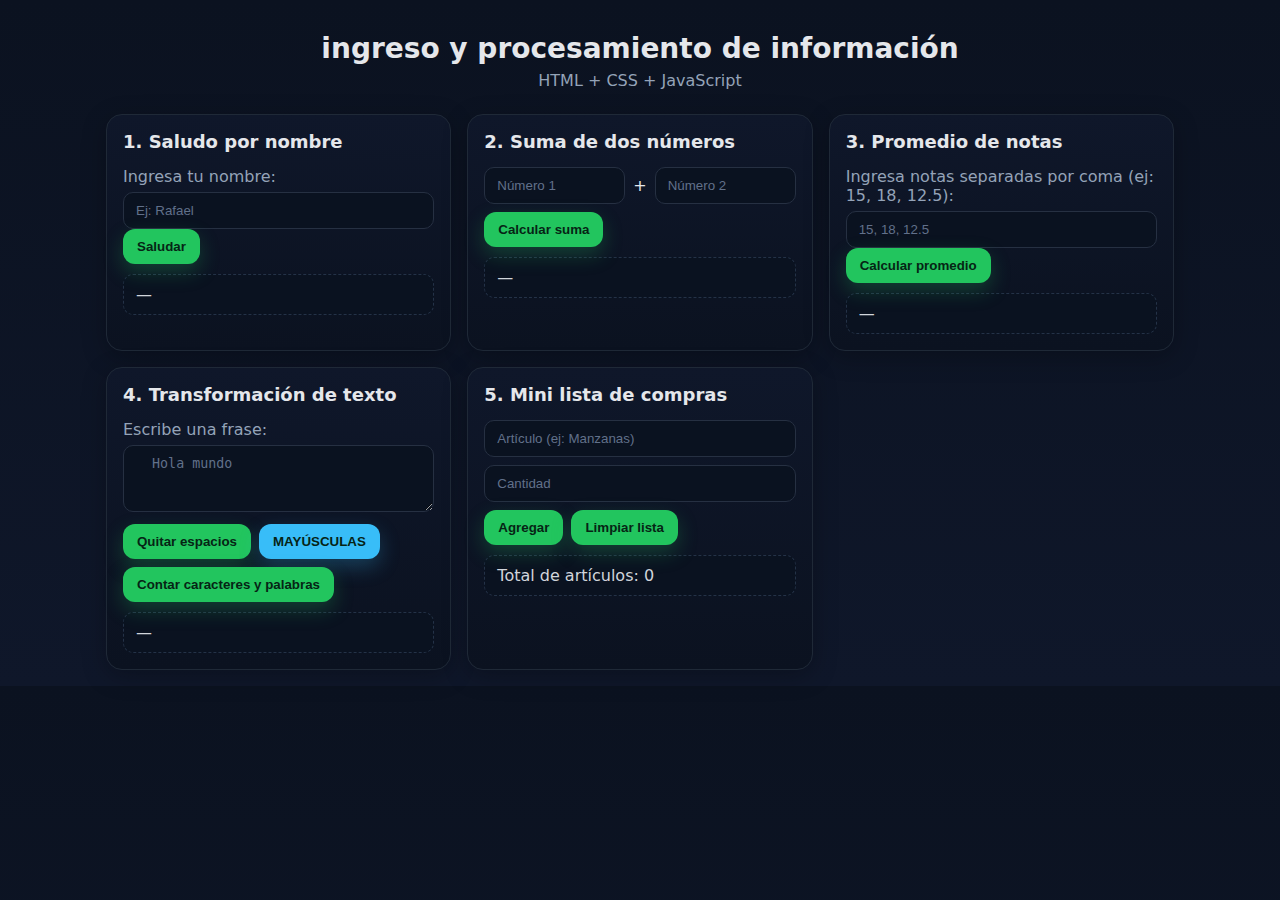
<file: clase5/index.html>
<!DOCTYPE html>
<html lang="es">
<head>
  <meta charset="UTF-8" />
  <meta name="viewport" content="width=device-width, initial-scale=1.0"/>
  <title>Ejemplos básicos de JavaScript</title>
  <link rel="stylesheet" href="styles.css"/>
  <script src="app.js" defer></script>
</head>
<body>
  <header>
    <h1>ingreso y procesamiento de información</h1>
    <p class="sub">HTML + CSS + JavaScript</p>
  </header>

  <main class="grid">
    <!-- 1) Saludo por nombre -->
    <section class="card">
      <h2>1. Saludo por nombre</h2>
      <label for="nombre">Ingresa tu nombre:</label>
      <input id="nombre" type="text" placeholder="Ej: Rafael"/>
      <button id="btnSaludar">Saludar</button>
      <p class="out" id="outSaludo">—</p>
    </section>

    <!-- 2) Suma de dos números -->
    <section class="card">
      <h2>2. Suma de dos números</h2>
      <div class="row">
        <input id="n1" type="number" placeholder="Número 1"/>
        <span>+</span>
        <input id="n2" type="number" placeholder="Número 2"/>
      </div>
      <button id="btnSumar">Calcular suma</button>
      <p class="out" id="outSuma">—</p>
    </section>

    <!-- 3) Promedio de notas (separadas por coma) -->
    <section class="card">
      <h2>3. Promedio de notas</h2>
      <label for="notas">Ingresa notas separadas por coma (ej: 15, 18, 12.5):</label>
      <input id="notas" type="text" placeholder="15, 18, 12.5"/>
      <button id="btnPromedio">Calcular promedio</button>
      <p class="out" id="outPromedio">—</p>
    </section>

    <!-- 4) Transformación de texto -->
    <section class="card">
      <h2>4. Transformación de texto</h2>
      <label for="texto">Escribe una frase:</label>
      <textarea id="texto" rows="3" placeholder="  Hola mundo  "></textarea>
      <div class="row wrap">
        <button id="btnTrim">Quitar espacios</button>
        <button id="btnUpper">MAYÚSCULAS</button>
        <button id="btnContar">Contar caracteres y palabras</button>
      </div>
      <p class="out" id="outTexto">—</p>
    </section>

    <!-- 5) Mini lista de compras (objeto simple) -->
    <section class="card">
      <h2>5. Mini lista de compras</h2>
      <div class="row wrap">
        <input id="item" type="text" placeholder="Artículo (ej: Manzanas)"/>
        <input id="cantidad" type="number" min="1" placeholder="Cantidad"/>
        <button id="btnAgregar">Agregar</button>
        <button id="btnLimpiar">Limpiar lista</button>
      </div>
      <ul id="lista"></ul>
      <p class="out" id="outTotal">Total de artículos: 0</p>
    </section>
  </main>
</body>
</html>
</file>
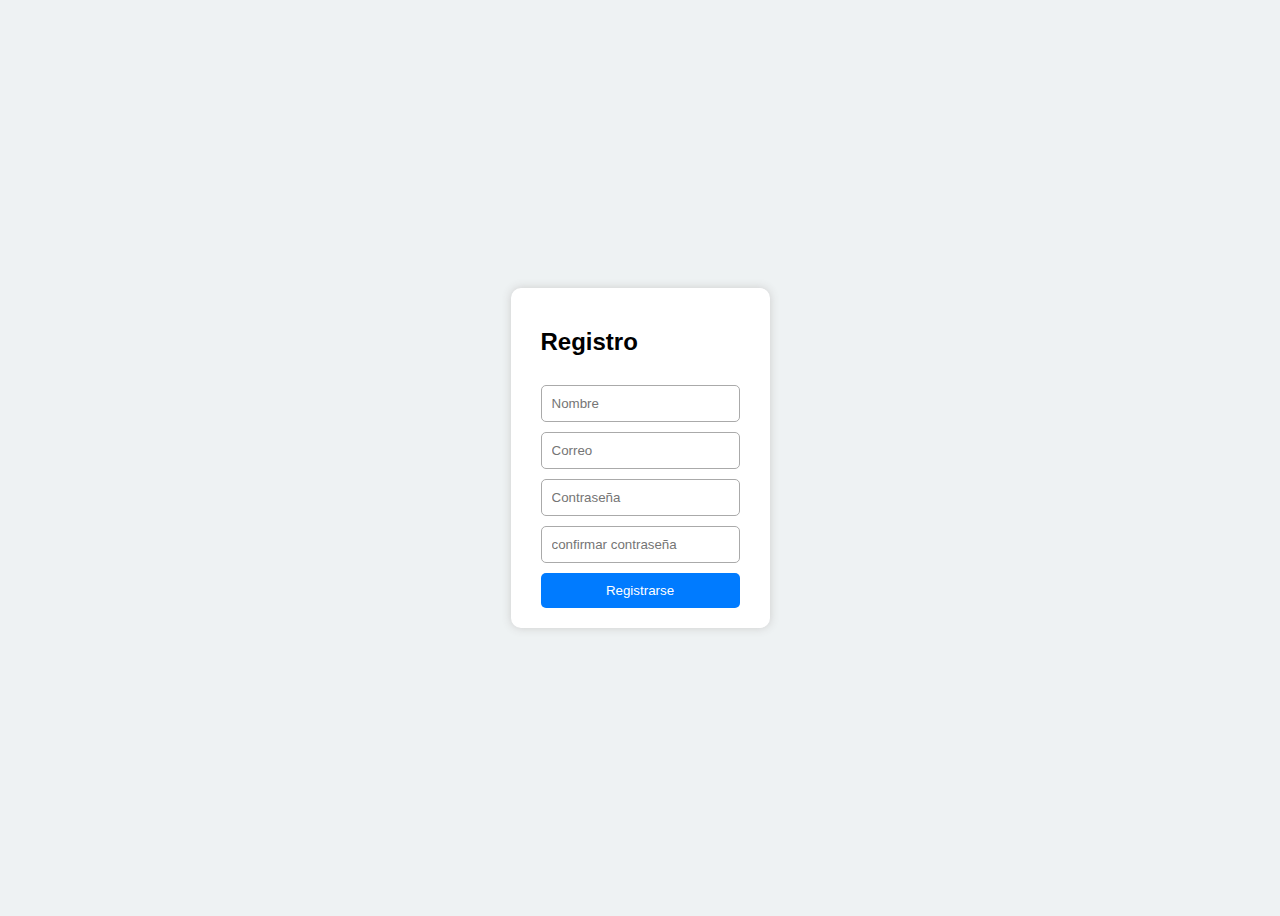
<file: formulario/index.html>
<!DOCTYPE html>
<html lang="en">
<head>
    <meta charset="UTF-8">
    <meta name="viewport" content="width=device-width, initial-scale=1.0">
    <title>Formulario Valido</title>
    <link rel="stylesheet" href="styles.css">
</head>
<body>
    <form id="formulario" onsubmit="return validarFormulario()">
        <h2>Registro</h2>
        <input type="text" id="nombre" placeholder="Nombre" required>
        <input type="email" id="email" placeholder="Correo" required>
        <input type="password" id="password" placeholder="Contraseña" required>
        <input type="password" id="confirmar" placeholder="confirmar contraseña" required>
        <button type="submit">Registrarse</button>
    </form>
    <script src="controles.js"></script>    
</body>
</html>
</file>
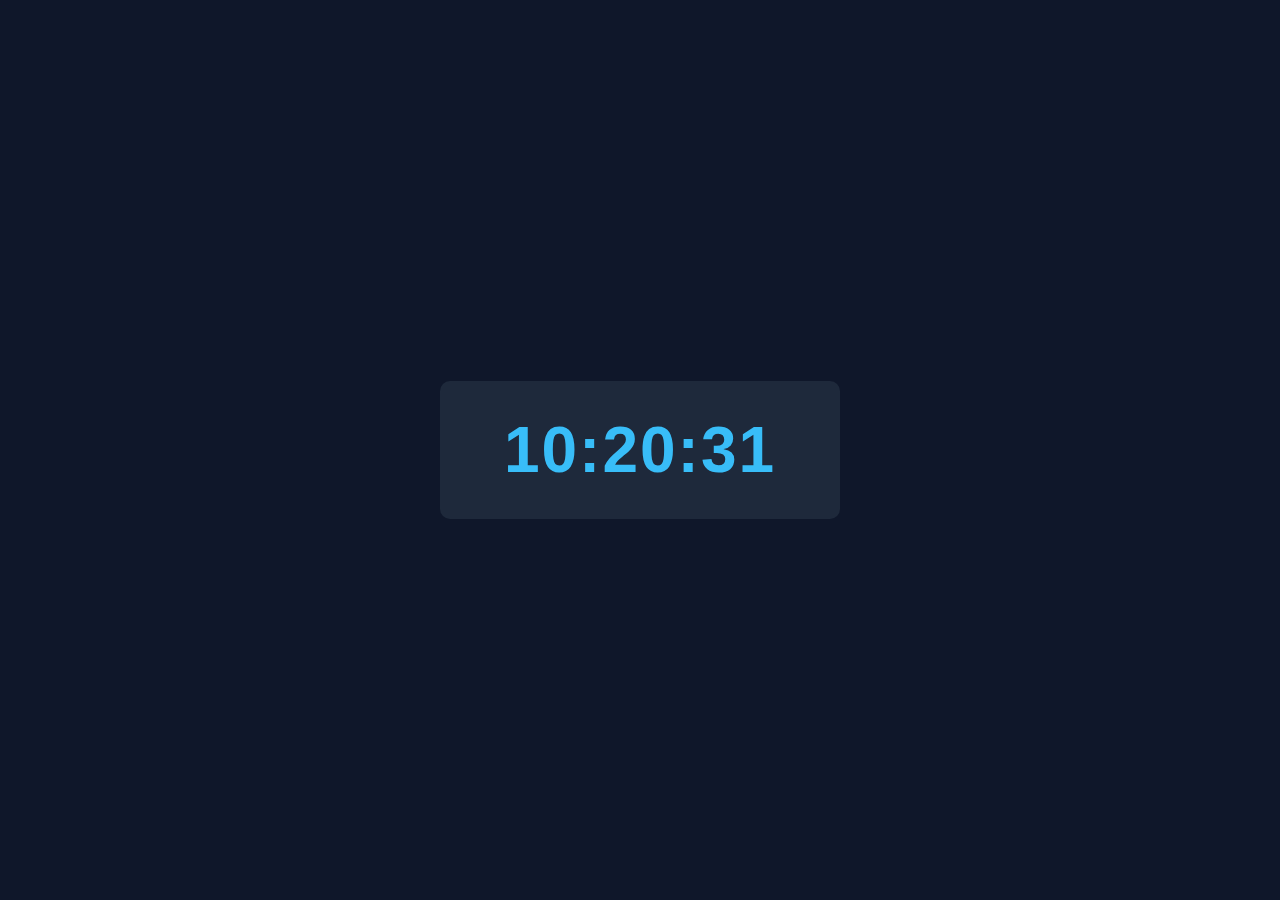
<file: semana6/index.html>
<!DOCTYPE html>
<html lang="es">
<head>
    <meta charset="UTF-8">
    <meta name="viewport" content="width=device-width, initial-scale=1.0">
    <title>Reloj Digital</title>
    <link rel="stylesheet" href="styles.css">
</head>
<body>
    <div class="clock-container">
        <div id ="clock">00:00:00</div>
    </div>
    <script src="scrip.js"></script>
</body>
</html>
</file>
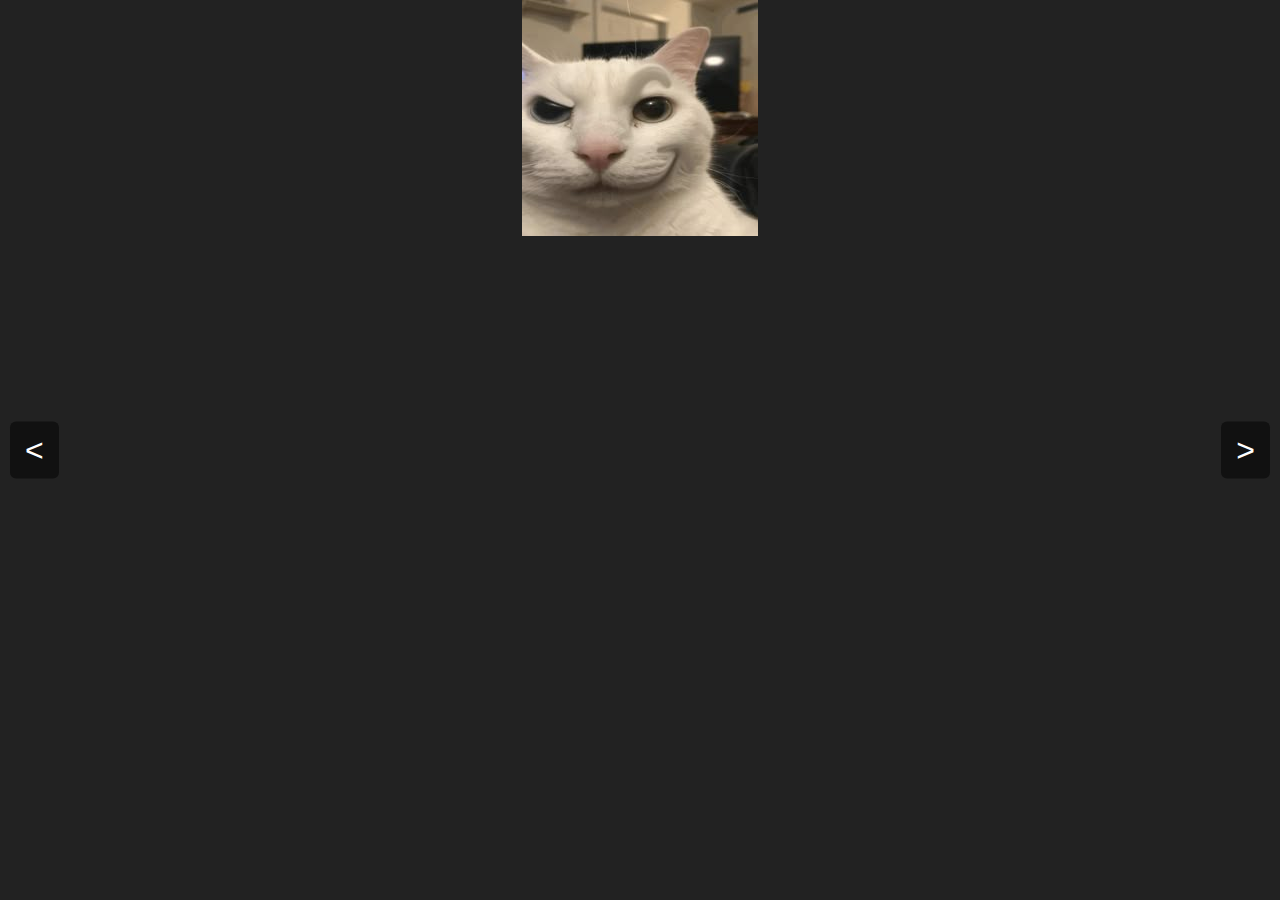
<file: formulario/CARRUSEL/index.html>
<!DOCTYPE html>
<html lang="en">
<head>
    <meta charset="UTF-8">
    <meta name="viewport" content="width=device-width, initial-scale=1.0">
    <title>CARRUSEL</title>
    <link rel="stylesheet" href="styles.css">
    <link rel="icon" type="image/jpg" href="imagenes/icono.jpg">
</head>
<body>
    <div class="carousel">
        <button class="btn prev" onclick="prevImagen()"><</button>
        <img id="carousel-img" src="imagenes/imagen 1.jpg" alt="carrusels">
        <button class="btn next" onclick="nextImagen()">></button>
    </div>
    <script src="winiepooh.js"></script>
</body>
</html>
</file>
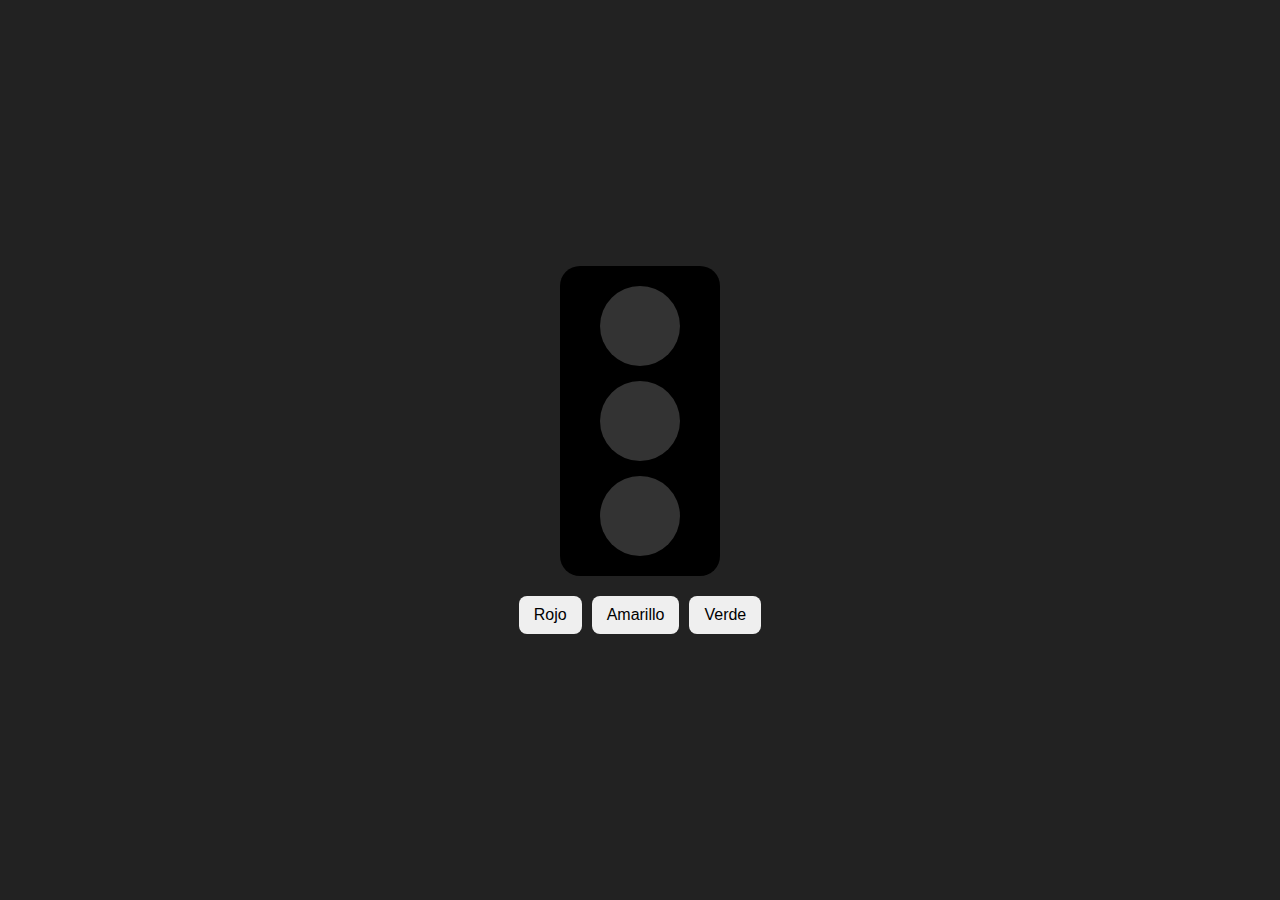
<file: formulario/SEMAFORO/index.html>
<!DOCTYPE html>
<html lang="es">
<head>
    <meta charset="UTF-8">
    <meta name="viewport" content="width=device-width, initial-scale=1.0">
    <title>SEMAFORO - ANIMADO</title>
    <link rel="stylesheet" href="colores.css">
</head>
<body>
    <div class="semaforo">
        <div id="rojo" class="luz"></div>
        <div id="amarillo" class="luz"></div>
        <div id="verde" class="luz"></div>
    </div>

    <div class="botones">
        <button onclick="encenderRojo()">Rojo</button>
        <button onclick="encenderAmarillo()">Amarillo</button>
        <button onclick="encenderVerde()">Verde</button>
    </div>

    <script src="oso.js"></script>
</body>
</html>
</file>
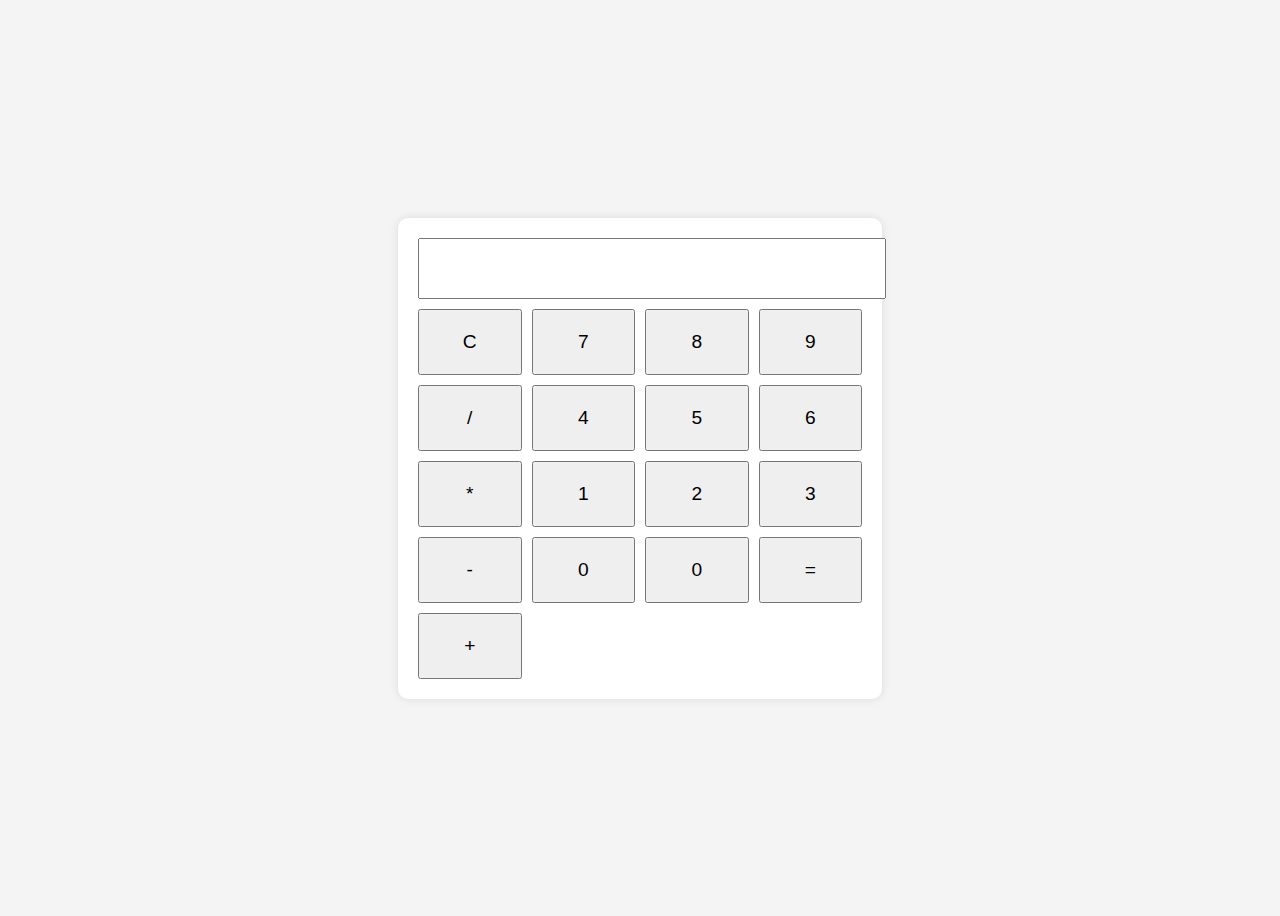
<file: semana6/CASO 2/index.html>
<!DOCTYPE html>
<html lang="es">
<head>
    <meta charset="UTF-8">
    <meta name="viewport" content="width=device-width, initial-scale=1.0">
    <title>Calculadora</title>
    <link rel="stylesheet" href="styles.css">
</head>
<body>
    <div class="calculator">
        <input type="text" id="display" readonly>
        <div class="buttons">
            <button onclick="ClearDisplay()">C</button>
            <button onclick="appendValue(7)">7</button>
            <button onclick="appendValue(8)">8</button>
            <button onclick="appendValue(9)">9</button>
            <button onclick="appendValue('/')">/</button>
            <button onclick="appendValue(4)">4</button>
            <button onclick="appendValue(5)">5</button>
            <button onclick="appendValue(6)">6</button>
            <button onclick="appendValue('*')">*</button>
            <button onclick="appendValue(1)">1</button>
            <button onclick="appendValue(2)">2</button>
            <button onclick="appendValue(3)">3</button>
            <button onclick="appendValue('-')">-</button>
            <button onclick="appendValue(0)">0</button>
            <button onclick="appendValue('.')">0</button>
            <button onclick="calculate()">=</button>
            <button onclick="appendValue('+')">+</button>
        </div>
    </div>
    <script src="script.js"></script>
</body>
</html>
</file>
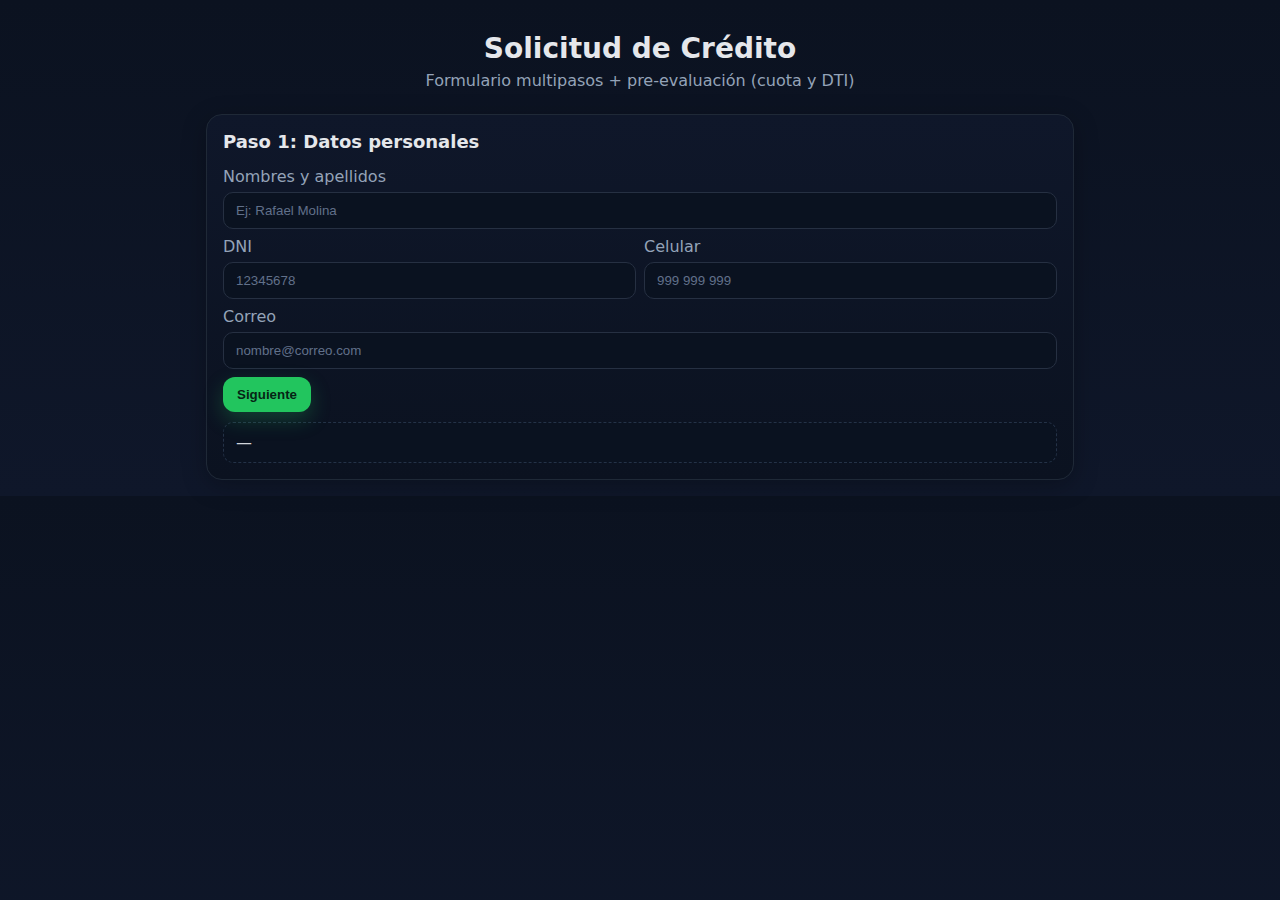
<file: clase5/credito.html>
<!DOCTYPE html>
<html lang="es">
<head>
  <meta charset="UTF-8" />
  <meta name="viewport" content="width=device-width, initial-scale=1.0"/>
  <title>Solicitud de Crédito</title>
  <link rel="stylesheet" href="styles.css"/>
  <script src="credito.js" defer></script>
</head>
<body>
  <header>
    <h1>Solicitud de Crédito</h1>
    <p class="sub">Formulario multipasos + pre-evaluación (cuota y DTI)</p>
  </header>

  <main class="grid" style="max-width:900px">
    <!-- Paso 1: Datos personales -->
    <section class="card" data-step="1">
      <h2>Paso 1: Datos personales</h2>
      <label for="nombres">Nombres y apellidos</label>
      <input id="nombres" type="text" placeholder="Ej: Rafael Molina"/>

      <div class="row wrap">
        <div style="flex:1; min-width:240px">
          <label for="dni">DNI</label>
          <input id="dni" type="text" maxlength="12" placeholder="12345678"/>
        </div>
        <div style="flex:1; min-width:240px">
          <label for="cel">Celular</label>
          <input id="cel" type="tel" placeholder="999 999 999"/>
        </div>
      </div>

      <label for="correo">Correo</label>
      <input id="correo" type="email" placeholder="nombre@correo.com"/>

      <div class="row">
        <button id="toStep2">Siguiente</button>
      </div>
      <p class="out" id="outStep1">—</p>
    </section>

    <!-- Paso 2: Detalle del crédito -->
    <section class="card" data-step="2" style="display:none">
      <h2>Paso 2: Detalle del crédito</h2>
      <div class="row wrap">
        <div style="flex:1; min-width:200px">
          <label for="monto">Monto solicitado (S/)</label>
          <input id="monto" type="number" min="500" step="100" placeholder="20000"/>
        </div>
        <div style="flex:1; min-width:200px">
          <label for="tasa">Tasa anual (%)</label>
          <input id="tasa" type="number" min="1" step="0.1" placeholder="18"/>
        </div>
        <div style="flex:1; min-width:200px">
          <label for="plazo">Plazo (meses)</label>
          <input id="plazo" type="number" min="6" step="1" placeholder="36"/>
        </div>
      </div>

      <div class="row">
        <button id="calcCuota">Calcular cuota</button>
        <button id="back1">Anterior</button>
        <button id="toStep3">Siguiente</button>
      </div>

      <p class="out" id="outCalc">—</p>
    </section>

    <!-- Paso 3: Ingresos/Deudas y envío -->
    <section class="card" data-step="3" style="display:none">
      <h2>Paso 3: Ingresos y deudas</h2>
      <div class="row wrap">
        <div style="flex:1; min-width:220px">
          <label for="ingresos">Ingresos mensuales (S/)</label>
          <input id="ingresos" type="number" min="0" step="50" placeholder="7000"/>
        </div>
        <div style="flex:1; min-width:220px">
          <label for="deudas">Deudas mensuales (S/)</label>
          <input id="deudas" type="number" min="0" step="50" placeholder="1200"/>
        </div>
      </div>

      <div class="row wrap">
        <div style="flex:1; min-width:220px">
          <label for="actividad">Actividad</label>
          <select id="actividad">
            <option value="dependiente">Dependiente</option>
            <option value="independiente">Independiente</option>
          </select>
        </div>
        <div style="flex:1; min-width:220px">
          <label for="riesgo">Perfil de riesgo</label>
          <select id="riesgo">
            <option value="bajo">Bajo</option>
            <option value="medio">Medio</option>
            <option value="alto">Alto</option>
          </select>
        </div>
      </div>

      <div class="row">
        <button id="preEvaluar">Pre-evaluar</button>
        <button id="back2">Anterior</button>
        <button id="enviar">Enviar solicitud</button>
      </div>

      <p class="out" id="outEval">—</p>
    </section>

    <!-- Resumen -->
    <section class="card" id="resumen" style="display:none">
      <h2>Resumen de solicitud</h2>
      <div id="resumenContenido" class="out">—</div>
    </section>
  </main>

</body>
</html>
</file>
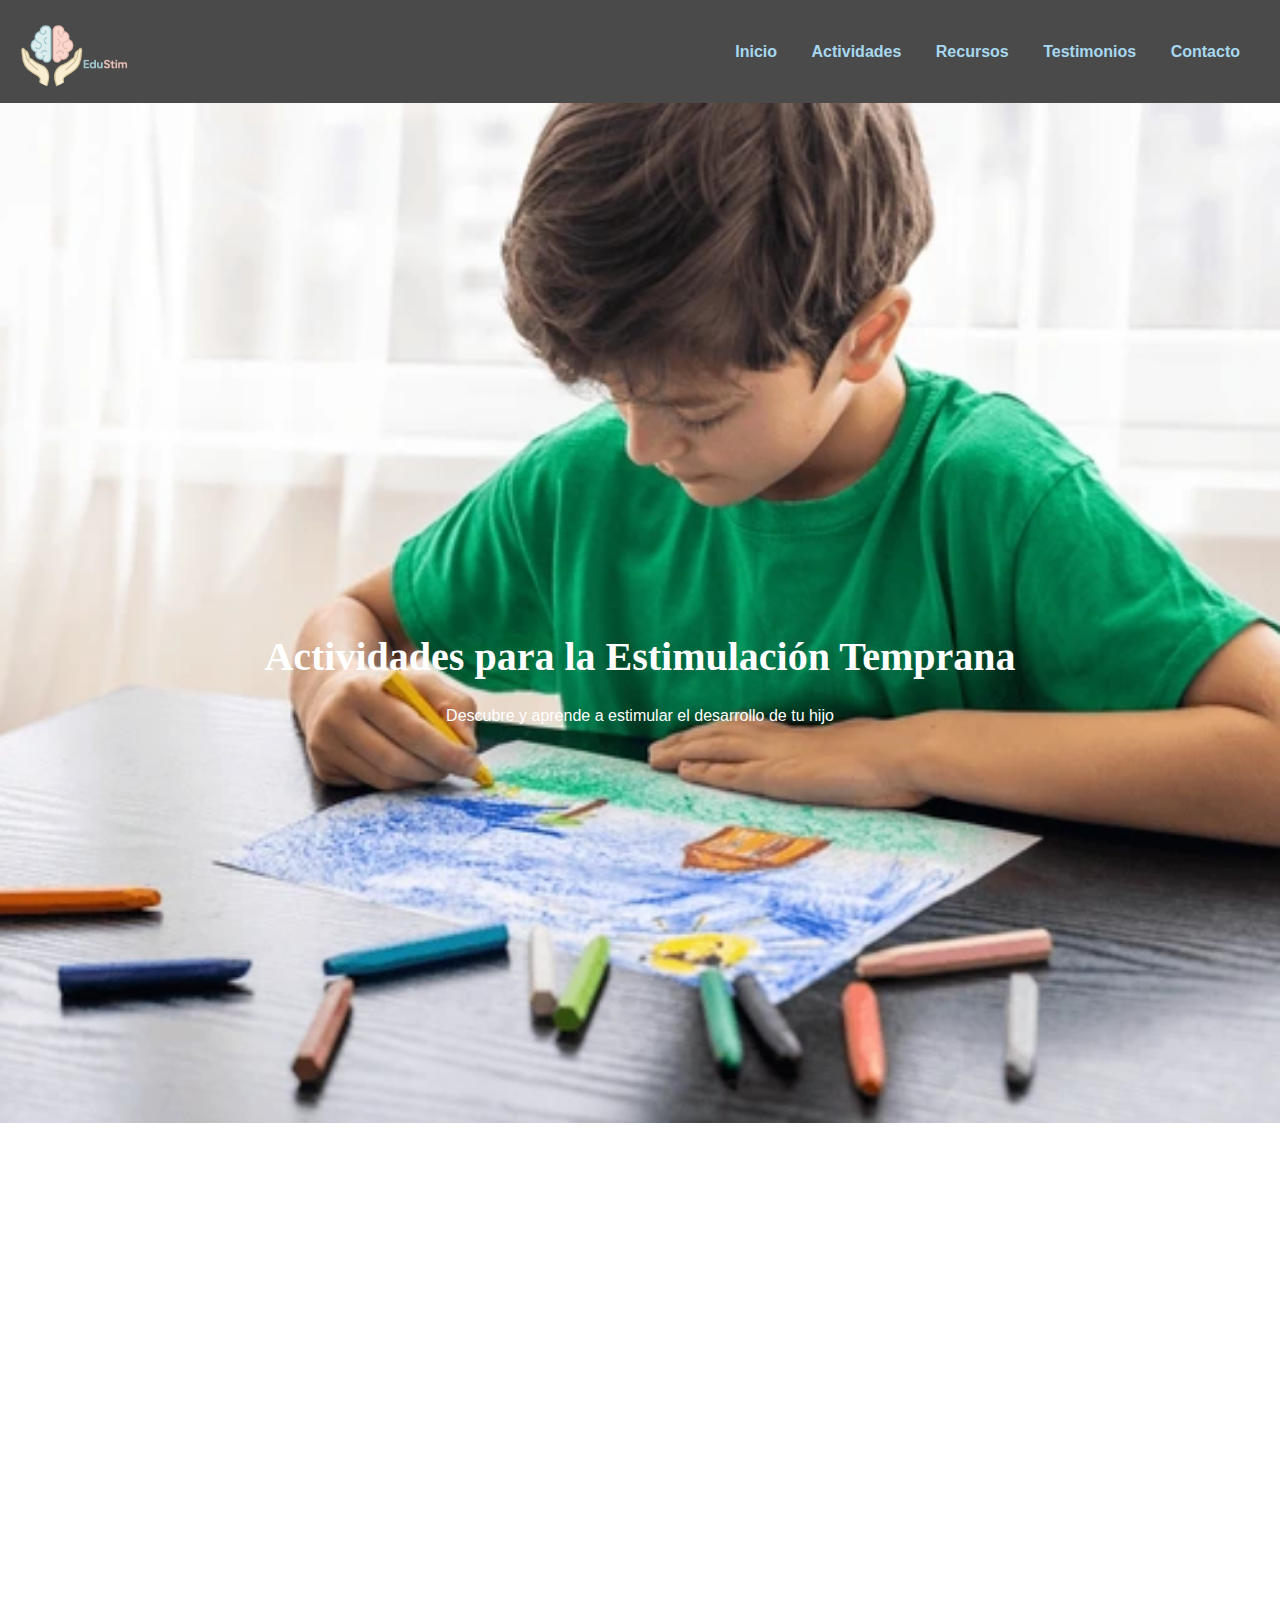
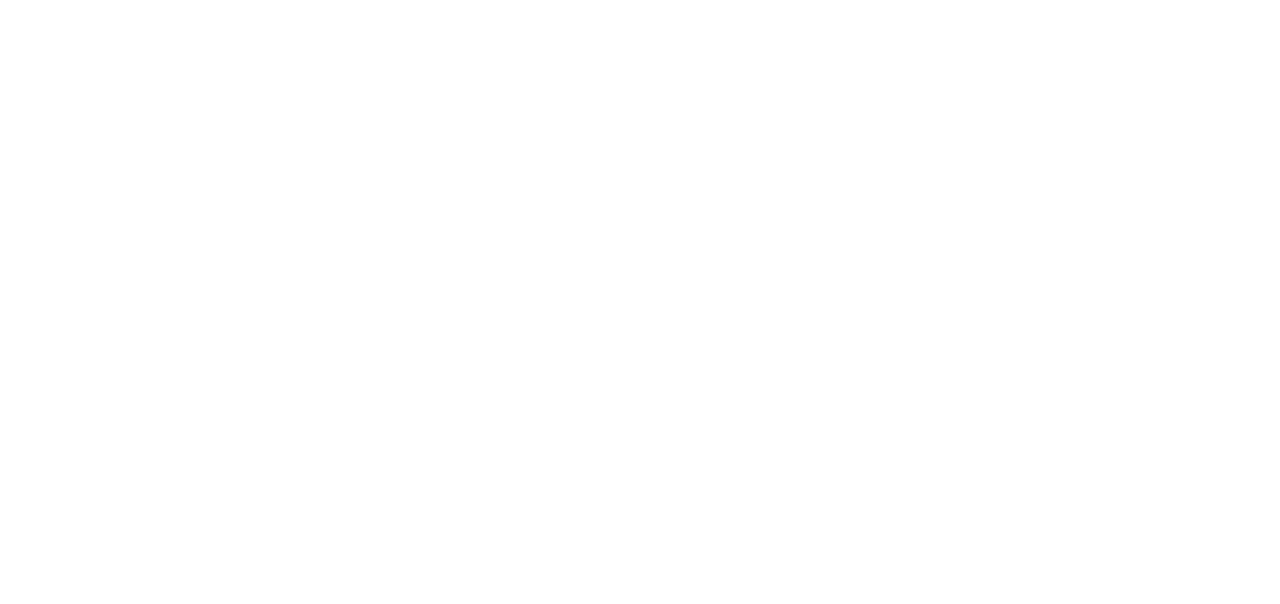
<file: EduStim/actividades.html>
<!DOCTYPE html>
<html lang="es">
<head>
    <meta charset="UTF-8">
    <meta name="viewport" content="width=device-width, initial-scale=1.0">
    <title>Actividades – Estimulación Temprana</title>
    <link rel="stylesheet" href="css/actividades.css">
    <link rel="icon" type="image/jpg" href="img/logo.png">
</head>

<body>

    <header class="header">
        <img id="logo" src="img/logo1.png">
        <nav class="nav">
            <a href="EduStim.html">Inicio</a>
            <a href="actividades.html">Actividades</a>
            <a href="recursos.html">Recursos</a>
            <a href="testimonios.html">Testimonios</a>
            <a href="contacto.html">Contacto</a>
        </nav>
    </header>

    <section class="hero">
        <div class="hero-content">
            <h1>Actividades para la Estimulación Temprana</h1>
            <p>Descubre y aprende a estimular el desarrollo de tu hijo</p>
        </div>
    </section>

    <section class="bloque">
        <h2>Estimulación Cognitiva: Juegos y Actividades</h2>
        <p class="subtitulo">Fomenta el aprendizaje de manera divertida y efectiva.</p>

        <div class="cards-row">
            <div class="card">
                <img src="img/jdm.webp">
                <h3>Juegos de Memoria para Niños</h3>
                <span class="fecha">16 de octubre de 2025</span>
            </div>

            <div class="card">
                <img src="img/jdr.jpg">
                <h3>Rompecabezas y Desafíos</h3>
                <span class="fecha">16 de octubre de 2025</span>
            </div>

            <div class="card">
                <img src="img/adc.jpg">
                <h3>Actividades de Clasificación</h3>
                <span class="fecha">16 de octubre de 2025</span>
            </div>
        </div>
    </section>

    <section class="bloque">
        <h2>Explorando los Sentidos</h2>
        <p class="subtitulo">Actividades sensoriales para un aprendizaje enriquecedor.</p>

        <div class="sens-row">

            <div class="sens-card">
                <img src="img/juego de texturas.webp">
                <h3>Juego de Texturas</h3>
                <p>Este juego consiste en explorar diferentes texturas a través de materiales variados como arena, arroz y telas...</p>
            </div>

            <div class="sens-card">
                <img src="img/cdt.webp">
                <h3>Caza del Tesoro Sensorial</h3>
                <p>Una actividad que combina la búsqueda de objetos con la estimulación de los sentidos...</p>
            </div>

            <div class="sens-card">
                <img src="img/excs.webp">
                <h3>Experimentación con Sonidos</h3>
                <p>Los niños aprenden sobre el mundo de los sonidos creando instrumentos y explorando diferentes tonos...</p>
            </div>

        </div>
    </section>
    <script src="js/interaccion2.js"></script>

</body>
</html>
</file>
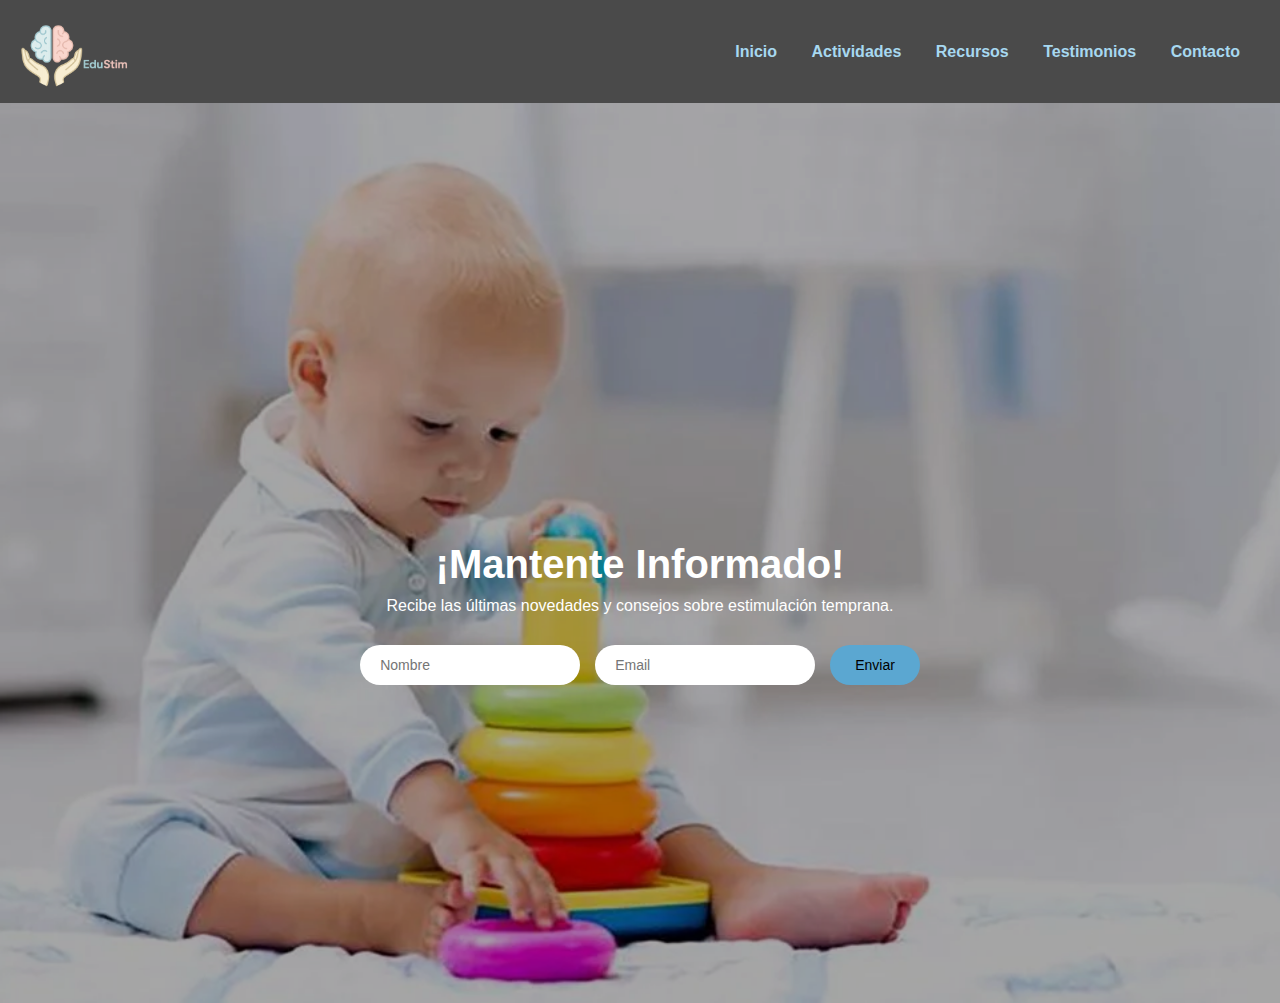
<file: EduStim/contacto.html>
<!DOCTYPE html>
<html lang="es">
<head>
    <meta charset="UTF-8">
    <meta name="viewport" content="width=device-width, initial-scale=1.0">
    <title>EduStim</title>
    <link rel="stylesheet" href="css/contacto.css">
    <link rel="icon" type="image/jpg" href="img/logo.png">
</head>
<body>

    <header class="header">
        <img id="logo" src="img/logo1.png">
        <nav class="nav">
            <a href="EduStim.html">Inicio</a>
            <a href="actividades.html">Actividades</a>
            <a href="recursos.html">Recursos</a>
            <a href="testimonios.html">Testimonios</a>
            <a href="contacto.html">Contacto</a>
        </nav>
    </header>

    <section class="hero">
        <div class="hero-content">
            <h1>¡Mantente Informado!</h1>
            <p>Recibe las últimas novedades y consejos sobre estimulación temprana.</p>

            <form class="form">
                <input type="text" placeholder="Nombre" required>
                <input type="email" placeholder="Email" required>
                <button type="submit">Enviar</button>
            </form>
        </div>
    </section>
    <script src="js/interaccion2.js"></script>
</body>
</html>
</file>
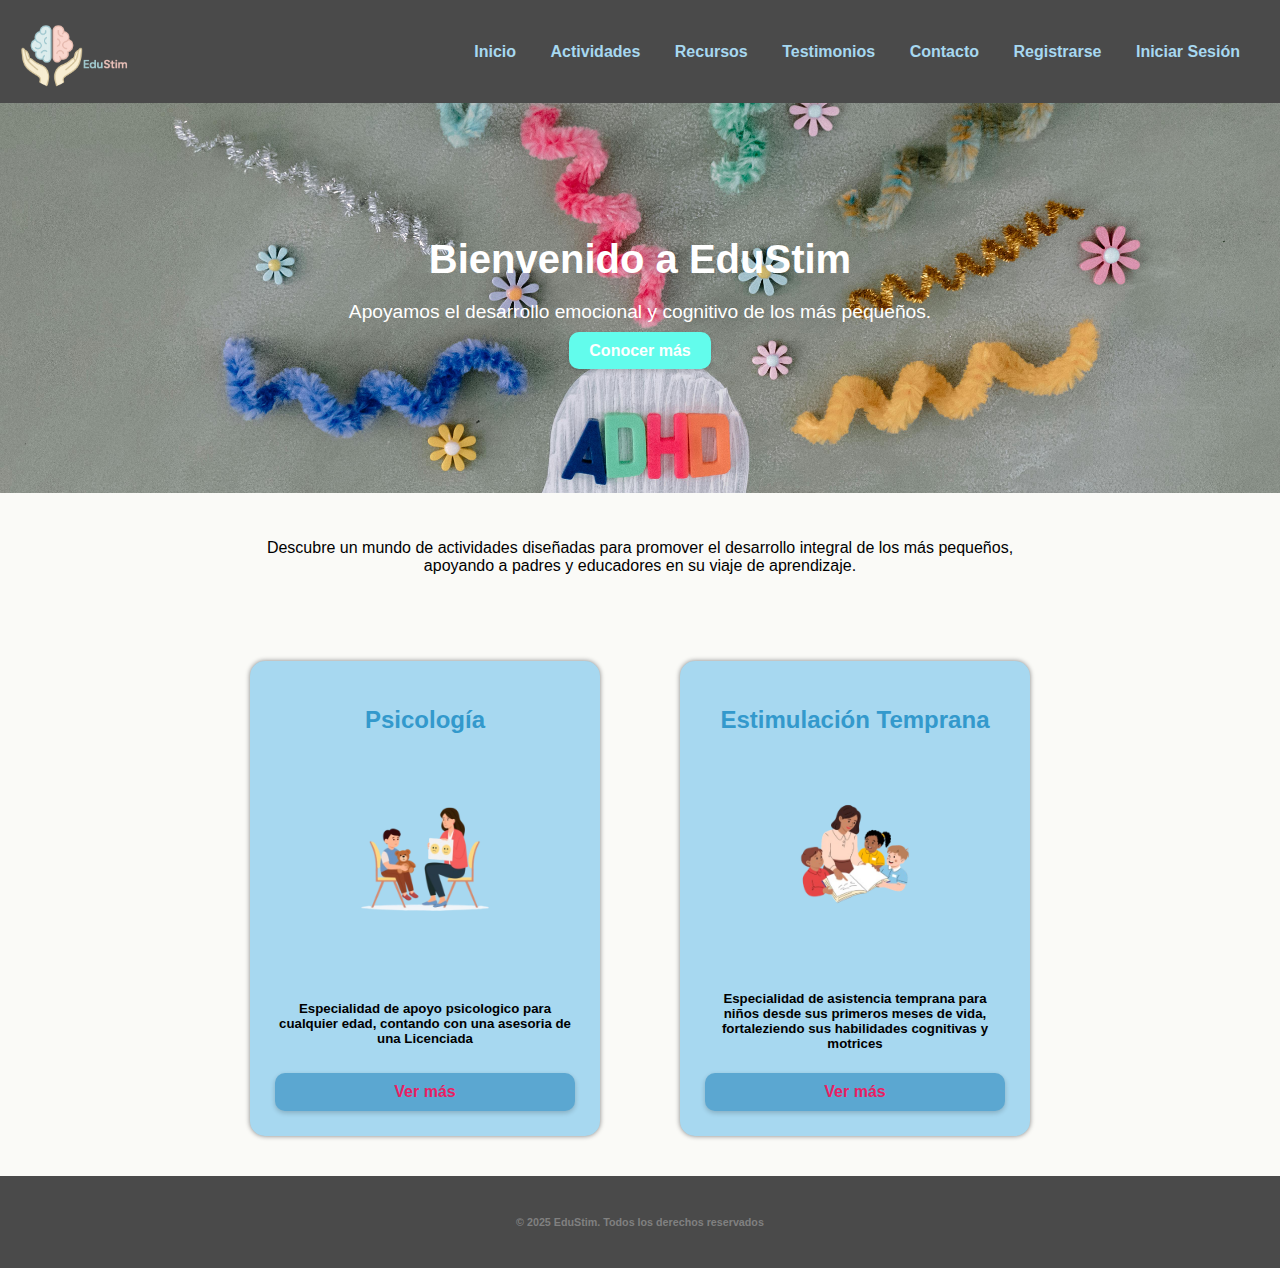
<file: EduStim/EduStim.html>
<!DOCTYPE html>
<html lang="es">
    <head>
        <meta charset="UTF-8">
       <title>EduStim</title>
        <link rel="stylesheet" href="css/styles.css">
        <link rel="icon" type="image/jpg" href="img/logo.png">
    </head>

    <body>
        <!--Encabezado-->
        <header>
            <img id="logo" src="img/logo1.png">
            <nav>
                <a href="EduStim.html" class="nav-link">Inicio</a>
                <a href="actividades.html" class="nav-link">Actividades</a>
                <a href="recursos.html" class="nav-link">Recursos</a>
                <a href="testimonios.html" class="nav-link">Testimonios</a>
                <a href="contacto.html" class="nav-link">Contacto</a>
                <a href="inicio de sesion.html" class="nav-link">Registrarse</a>
                <a href="inicio de sesion.html" class="nav-link">Iniciar Sesión</a>
            </nav>
        </header>
        <!--Descripción-->
        <section class="hero">
            <div class="hero-content">
                <h1>Bienvenido a EduStim</h1>
                <p>Apoyamos el desarrollo emocional y cognitivo de los más pequeños.</p>
                <a href="nosotros.html" class="btn">Conocer más</a>
            </div>
        </section>


        <section class="intro">
            <p>Descubre un mundo de actividades diseñadas para promover el desarrollo integral de los más pequeños, apoyando a padres y educadores en su viaje de aprendizaje.</p>
        </section>
        
        <!--Tarjetas-->
        <section class="tarjetas">
            <div class="tarjeta">
                <h2>Psicología</h2>
                <img src="img/psicologia_ic.png" alt="Psicología">
                <h5>Especialidad de apoyo psicologico para cualquier edad, contando con una asesoria de una Licenciada</h5>
                <a href="ingreso.html?destino=psico" class="vermas">Ver más</a>
            </div>
            <div class="tarjeta">
                <h2>Estimulación Temprana</h2>
                <img src="img/estimulacion_ic.png" alt="Estimulacion">
                <h5>Especialidad de asistencia temprana para niños desde sus primeros meses de vida, fortaleziendo sus habilidades cognitivas y motrices</h5>
                <a href="ingreso.html?destino=estim" class="vermas">Ver más</a>
            </div>
        </section>

        <!--Pie de página-->
        <footer>
            <h6>&copy; 2025 EduStim. Todos los derechos reservados</h6>
        </footer>

    </body>
</html>
</file>
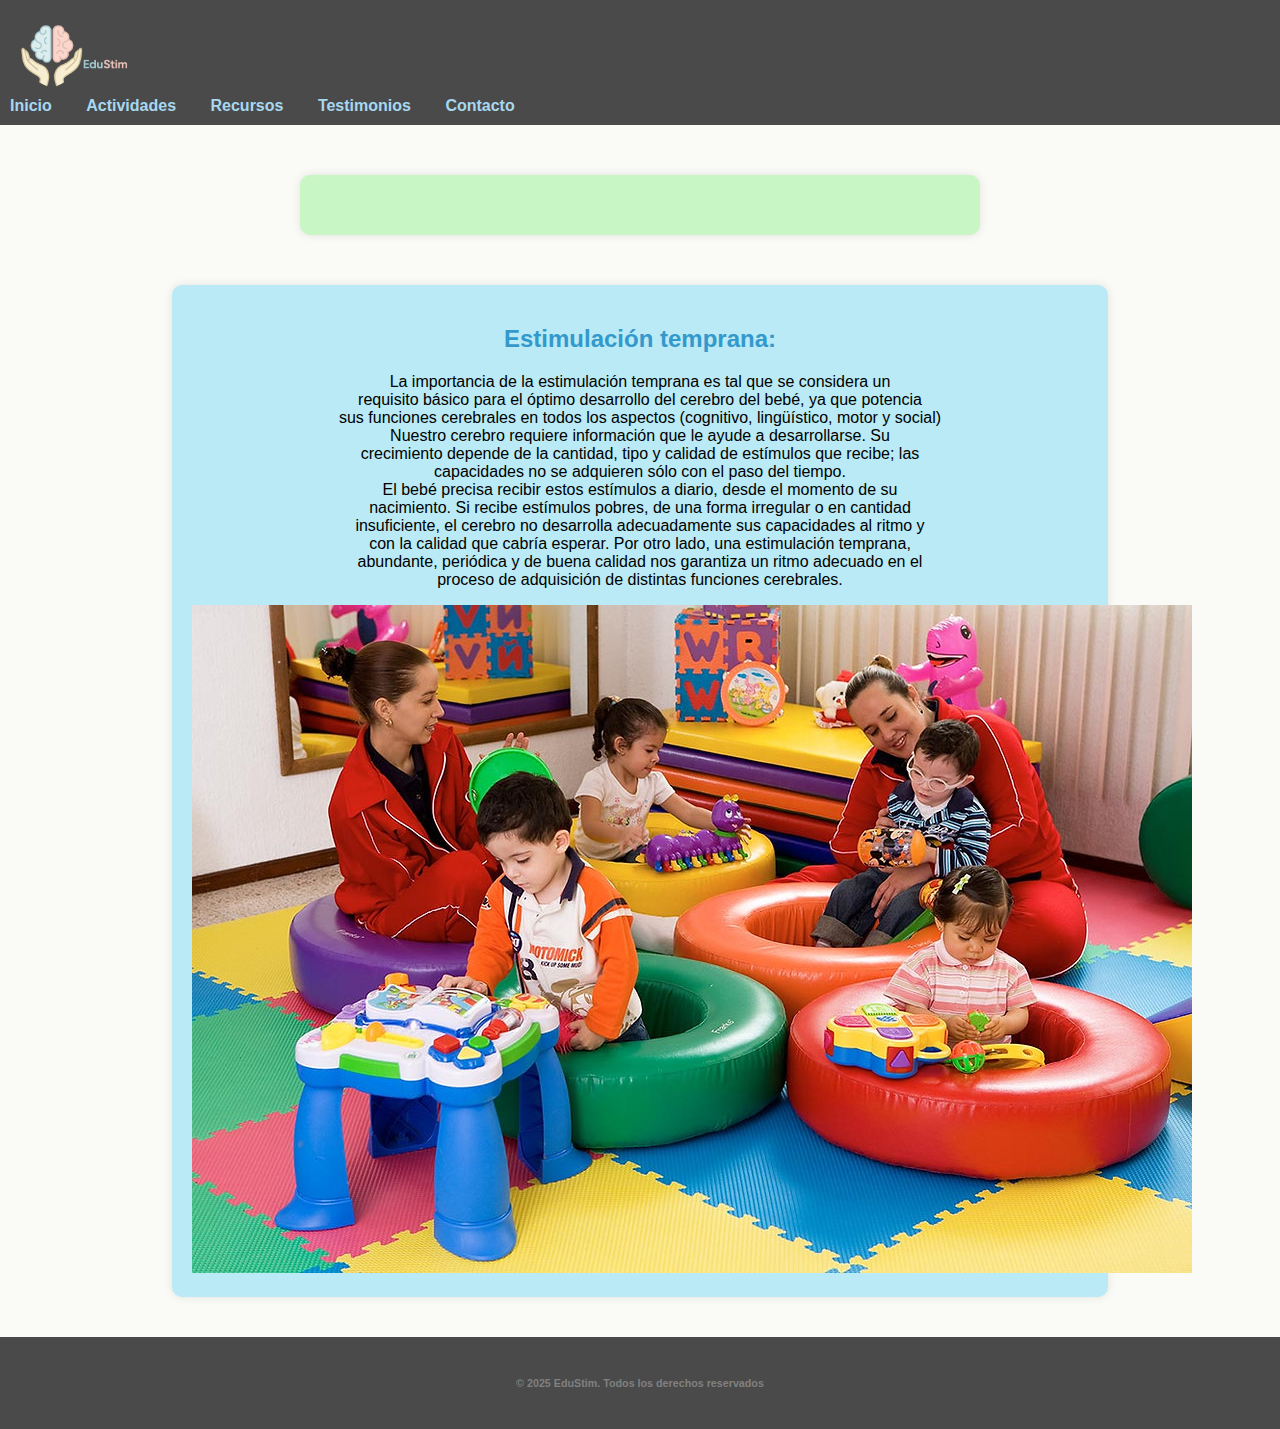
<file: EduStim/Estimulacion.html>
<!DOCTYPE html>
<html lang="en">
<head>
    <meta charset="UTF-8">
    <meta name="viewport" content="width=device-width, initial-scale=1.0">
    <title>EduStim</title>
    <link rel="stylesheet" href="css/Estimulacion.css">
    <link rel="icon" type="image/jpg" href="img/logo.png">
</head>
<body>
    <header>
        <div>
            <img id="logo" src="img/logo1.png">
            <nav>
                <a href="EduStim.html" class="nav-link">Inicio</a>
                <a href="actividades.html" class="nav-link">Actividades</a>
                <a href="recursos.html" class="nav-link">Recursos</a>
                <a href="testimonios.html" class="nav-link">Testimonios</a>
                <a href="contacto.html" class="nav-link">Contacto</a>
            </nav>          
        </div>
    </header>

    <div class="card">
        <h2 id="titulo"></h2>
    </div>

    <section class="seccion">
        <h2>Estimulación temprana:</h2>
        <p>
            La importancia de la estimulación temprana es tal que se considera un<br> 
            requisito básico para el óptimo desarrollo del cerebro del bebé, ya que potencia<br> 
            sus funciones cerebrales en todos los aspectos (cognitivo, lingüístico, motor y social)<br>

            Nuestro cerebro requiere información que le ayude a desarrollarse. Su<br> 
            crecimiento depende de la cantidad, tipo y calidad de estímulos que recibe; las<br> 
            capacidades no se adquieren sólo con el paso del tiempo.<br>

            El bebé precisa recibir estos estímulos a diario, desde el momento de su<br> 
            nacimiento. Si recibe estímulos pobres, de una forma irregular o en cantidad<br> 
            insuficiente, el cerebro no desarrolla adecuadamente sus capacidades al ritmo y<br> 
            con la calidad que cabría esperar. Por otro lado, una estimulación temprana,<br> 
            abundante, periódica y de buena calidad nos garantiza un ritmo adecuado en el<br> 
            proceso de adquisición de distintas funciones cerebrales.
        </p>
        <img src="img/estimulacion.jpg">
    </section>
    <footer>
        <p><h6>&copy; 2025 EduStim. Todos los derechos reservados</h6></p>
    </footer>

    <script src="js/interacction.js"></script>

</body>
</html>
</file>
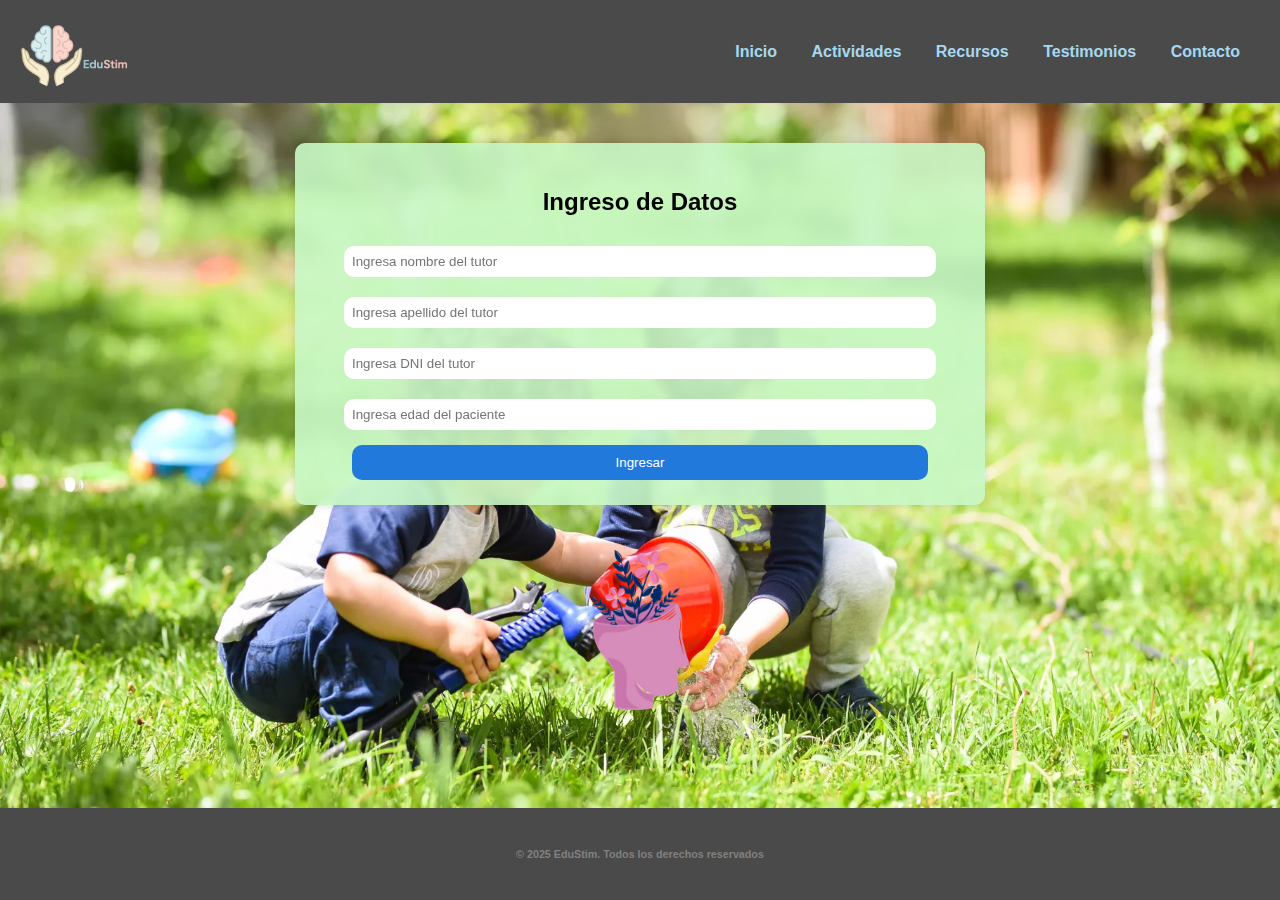
<file: EduStim/ingreso.html>
<!DOCTYPE html>
<html lang="es">
<head>
    <meta charset="UTF-8">
    <meta name="viewport" content="width=device-width, initial-scale=1.0">
    <title>EduStim</title>
    <link rel="stylesheet" href="css/ingreso.css">
    <link rel="icon" type="image/jpg" href="img/logo.png">
</head>

<body>

    <header>
        <img id="logo" src="img/logo1.png">
        <nav>
            <a href="EduStim.html" class="nav-link">Inicio</a>
            <a href="actividades.html" class="nav-link">Actividades</a>
            <a href="nosotros.html" class="nav-link">Recursos</a>
            <a href="testimonios.html" class="nav-link">Testimonios</a>
            <a href="contacto.html" class="nav-link">Contacto</a>
        </nav>
    </header>

    <main>

        <div class="card">
            <h2>Ingreso de Datos</h2>

            <input id="nombre" type="text" placeholder="Ingresa nombre del tutor">
            <input id="apellido" type="text" placeholder="Ingresa apellido del tutor">
            <input id="dni" type="int" placeholder="Ingresa DNI del tutor">
            <input id="edad" type="int" placeholder="Ingresa edad del paciente">

            <button onclick="login()">Ingresar</button>
        </div>

        <img src="img/ingreso.png" alt="" class="imagen-final">

    </main>

    <footer>
        <h6>&copy; 2025 EduStim. Todos los derechos reservados</h6>
    </footer>

    <script src="js/interacction.js"></script>

</body>
</html>
</file>
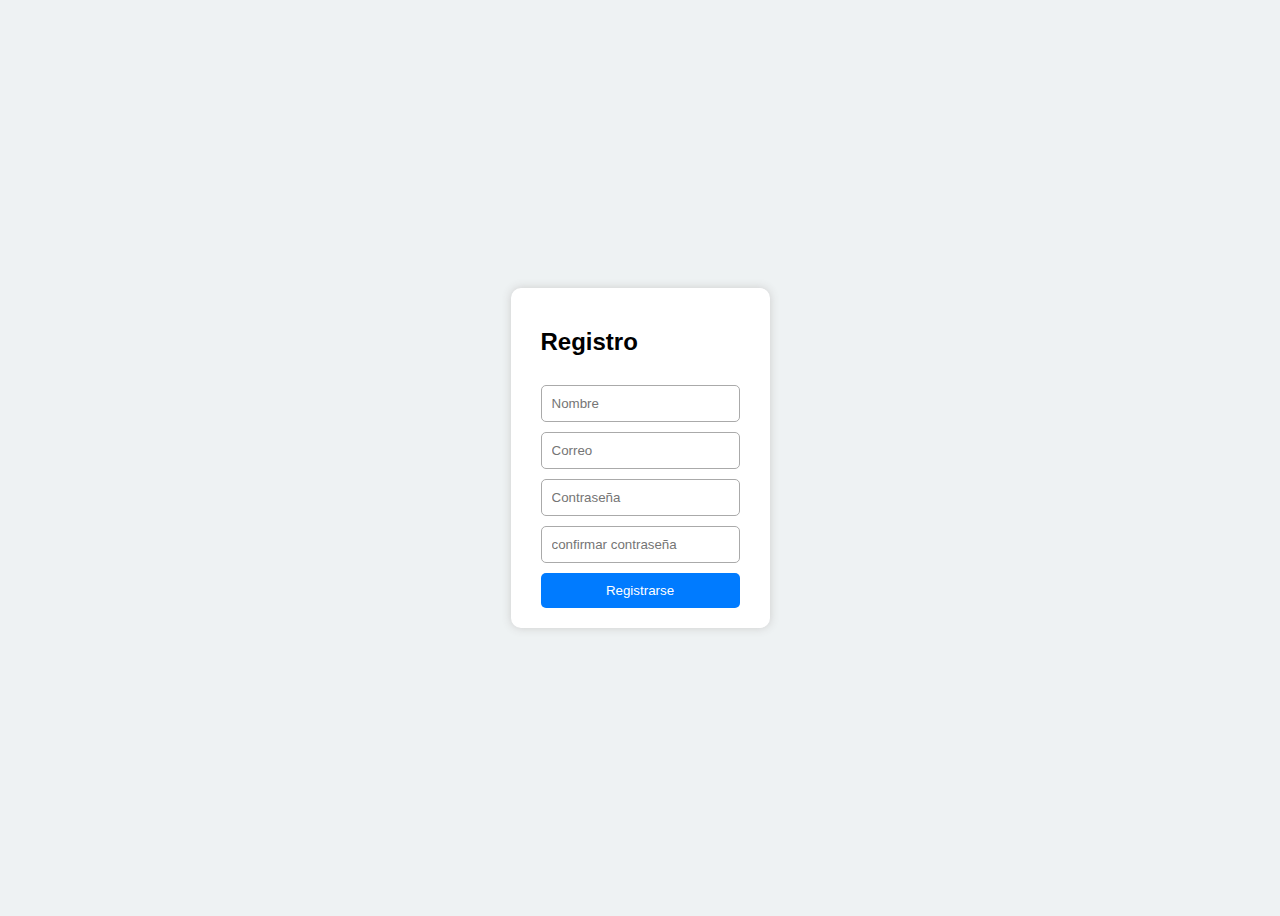
<file: EduStim/inicio de sesion.html>
<!DOCTYPE html>
<html lang="en">
<head>
    <meta charset="UTF-8">
    <meta name="viewport" content="width=device-width, initial-scale=1.0">
    <title>Formulario Valido</title>
    <link rel="stylesheet" href="css/iniciodesesion.css">
    <link rel="icon" type="image/jpg" href="img/logo.png">
</head>
<body>
    <form id="formulario" onsubmit="return validarFormulario()">
        <h2>Registro</h2>
        <input type="text" id="nombre" placeholder="Nombre" required>
        <input type="email" id="email" placeholder="Correo" required>
        <input type="password" id="password" placeholder="Contraseña" required>
        <input type="password" id="confirmar" placeholder="confirmar contraseña" required>
        <button type="submit">Registrarse</button>
    </form>
    <script src="js/iniciodesesion.js"></script>    
</body>
</html>
</file>
<file: clase5/styles.css>
:root{
  --bg:#0f172a;       /* slate-900 */
  --card:#111827;     /* gray-900 */
  --muted:#94a3b8;    /* slate-400 */
  --text:#e5e7eb;     /* gray-200 */
  --accent:#22c55e;   /* green-500 */
  --accent-2:#38bdf8; /* sky-400 */
  --danger:#ef4444;   /* red-500 */
  --radius:16px;
}

*{ box-sizing:border-box; }

body{
  margin:0;
  font-family:system-ui, -apple-system, Segoe UI, Roboto, Ubuntu, Cantarell, 'Helvetica Neue', Arial, 'Noto Sans', 'Apple Color Emoji', 'Segoe UI Emoji';
  background:linear-gradient(180deg, #0b1220 0%, #0f172a 100%);
  color:var(--text);
}

header{
  padding:32px 16px 8px;
  text-align:center;
}
h1{ margin:0 0 6px; font-size:clamp(20px, 3vw, 28px); }
.sub{ color:var(--muted); margin:0; }

.grid{
  display:grid;
  gap:16px;
  padding:16px;
  grid-template-columns: repeat(auto-fit, minmax(280px, 1fr));
  max-width:1100px;
  margin:0 auto;
}

.card{
  background:linear-gradient(180deg, #0f172a 0%, #0b1220 100%);
  border:1px solid #1f2937;
  border-radius:var(--radius);
  padding:16px;
  box-shadow:0 6px 24px rgba(0,0,0,.25);
}

h2{ margin-top:0; font-size:18px; }

label{
  display:block;
  margin-bottom:6px;
  color:var(--muted);
}

input, textarea{
  width:100%;
  padding:10px 12px;
  border:1px solid #263042;
  border-radius:10px;
  background:#0a1220;
  color:var(--text);
  outline:none;
}
input::placeholder, textarea::placeholder{ color:#61708a; }

.row{
  display:flex;
  align-items:center;
  gap:8px;
  margin:8px 0;
}
.wrap{ flex-wrap:wrap; }

button{
  appearance:none;
  border:none;
  padding:10px 14px;
  border-radius:12px;
  background:var(--accent);
  color:#062415;
  font-weight:600;
  cursor:pointer;
  transition:transform .06s ease, box-shadow .2s ease;
  box-shadow:0 8px 20px rgba(34,197,94,.25);
}
button:hover{ transform:translateY(-1px); }
button:active{ transform:translateY(0); }

button#btnUpper{ background:var(--accent-2); box-shadow:0 8px 20px rgba(56,189,248,.25); }

.out{
  margin:10px 0 0;
  padding:10px 12px;
  background:#0a1220;
  border:1px dashed #243247;
  border-radius:10px;
  min-height:40px;
  color:#d1d5db;
}

ul#lista{
  list-style: none;
  padding:0;
  margin:10px 0 0;
}
ul#lista li{
  padding:8px 10px;
  border:1px solid #1f2937;
  border-radius:10px;
  margin-bottom:8px;
  display:flex;
  align-items:center;
  justify-content:space-between;
  background:#0b1422;
}

footer{
  text-align:center;
  color:var(--muted);
  padding:24px;
}
</file>
<file: formulario/styles.css>
body{
    font-family: sans-serif;
    background: #eef2f3;
    display: flex;
    justify-content: center;
    align-items: center;
    height: 100vh;
}
form{
    background: white;
    padding: 20px 30px;
    border-radius: 10px;
    box-shadow: 0 0 10px #ccc;
    display: flex;
    flex-direction: column;
    gap: 10px;
}
input{
    padding: 10px;
    border: 1px solid #aaa;
    border-radius: 5px;
}
button{
    padding: 10px;
    background: #007bff;
    color: white;
    border: none;
    border-radius: 5px;
    cursor: pointer;
}
</file>
<file: semana6/styles.css>
body{
    background-color: #0f172a;
    display: flex;
    justify-content: center;
    align-items: center;
    height: 100vh;
    margin: 0;
    font-family: 'segoe UI', sans-serif;
}

.clock-container{
    background-color: #1e293b;
    padding: 2rem 4rem;
    border-radius: 10px;
    box-shadow: 0 0 30px rgba (0,0,0,0.4);
}

#clock{
    color: #38bdf8;
    font-size: 4rem;
    font-weight: bold;
    letter-spacing: 2px;
}
</file>
<file: formulario/CARRUSEL/styles.css>
body{
    display: flex;
    justify-content: center;
    justify-items: center;
    height: 100vh;
    margin: 0;
    background: #222;
    font-family: Arial,sans-serif;
}

.corousel{
    position: relative;
    width: 650px;
    height: 300px;
    overflow: hidden;
}

.corousel img{
    width: 100%;
    height: 100%;
    object-fit: cover;
    border-radius: 12px;
    opacity: 0;
    transition: opacity 0.6s ease-is-out;
}
/**/
.carousel img.show{
    opacity: 1;
}

.btn{
    position: absolute;
    top: 50%;
    transform: translateY(-50%);
    background: rgba(0, 0, 0, 0.5);
    color: white;
    border: none;
    font-size: 32px;
    padding: 10px 15px;
    cursor: pointer;
    border-radius: 6px;
    z-index: 10;
}
.prev{left: 10px;}
.next{right: 10px;}

.btn:hover{
    background: rgba(0, 0, 0, 0.7);
}
</file>
<file: formulario/SEMAFORO/colores.css>
body{
    display: flex;
    flex-direction: column;
    justify-content: center;
    align-items: center;
    height: 100vh;
    background: #222;
    margin: 0;
    font-family: Arial, sans-serif;
}

.semaforo{
    width: 120px;
    padding: 20px;
    background: #000;
    border-radius: 20px;
    display: flex;
    flex-direction: column;
    gap: 15px;
}

.luz{
    width: 80px;
    height: 80px;
    border-radius: 50%;
    background: #333;
    margin: auto;
    transition: background 0.3s;
}

.botones{
    margin-top: 20px;
    display: flex;
    gap: 10px;
}

button{
    padding: 10px 15px;
    font-size: 16px;
    cursor: pointer;
    border-radius: 8px;
    border: none;
}
</file>
<file: semana6/CASO 2/styles.css>
body{
    background-color: #f4f4f4;
    display: flex;
    height: 100vh;
    align-items: center;
    justify-content: center;
    font-family: Arial;
}

.calculator{
    background: white;
    border-radius: 10px;
    padding: 20px;
    box-shadow: 0 0 10px rgba(0,0,0,0.1);
}

#display{
    width: 100%;
    padding: 10px;
    font-size: 2rem;
    margin-bottom: 10px;
    text-align: right;
}

.buttons{
    display: grid;
    grid-template-columns: repeat(4,1fr);
    gap: 10px;
}

button{
    padding: 20px;
    font-size: 1.2rem;
    cursor: pointer;
}
</file>
<file: EduStim/css/actividades.css>
body {
    margin: 0;
    font-family: Arial, sans-serif;
}

/* encabezado */
header{
    display: flex;
    min-width: 70px;
    background-color: #4A4A4A;
    justify-content: space-between;
    align-items: center;
    padding: 10px;
    position: sticky;
    top: 0;
    z-index: 1000;
}

.header.scrolled {
    background-color: #4A4A4A;
    padding: 10px 40px;
    box-shadow: 0 4px 12px rgba(0,0,0,0.2);
    transition: 0.3s;
}


#logo{
    width: 125px;
}

a{
    text-decoration: none;
    color: #A7D8F0;
}

nav a{
    font-weight: 600;
    padding-right: 30px;
}

nav a:hover{
    color: #5BA7D1;
}

.hero {
    height: 100vh;
    background-image: url("../img/actividades.webp");
    background-size: cover;
    background-position: center;
    display: flex;
    justify-content: center;
    align-items: center;
    padding-top: 120px;
    text-align: center;
}

.hero h1 {
    color: white;
    font-size: 40px;
    font-family: 'Comic Sans MS', cursive;
}

.hero p {
    color: white;
    margin-top: 10px;
}

.fade-in {
    opacity: 0;
    transform: translateY(30px);
    transition: all 0.8s ease;
}

.fade-in.visible {
    opacity: 1;
    transform: translateY(0);
}

.btn-up {
    width: 45px;
    height: 45px;
    background: #c3f3f3;
    color: #000;
    border-radius: 50%;
    position: fixed;
    right: 25px;
    bottom: 25px;
    display: flex;
    justify-content: center;
    align-items: center;
    font-size: 22px;
    cursor: pointer;
    opacity: 0;
    pointer-events: none;
    transition: 0.3s;
    box-shadow: 0 4px 12px rgba(0,0,0,0.2);
}

.btn-up.show {
    opacity: 1;
    pointer-events: auto;
}
.btn-up {
    width: 45px;
    height: 45px;
    background: #c3f3f3;
    color: #000;
    border-radius: 50%;
    position: fixed;
    right: 25px;
    bottom: 25px;
    display: flex;
    justify-content: center;
    align-items: center;
    font-size: 22px;
    cursor: pointer;
    opacity: 0;
    pointer-events: none;
    transition: 0.3s;
    box-shadow: 0 4px 12px rgba(0,0,0,0.2);
}

.btn-up.show {
    opacity: 1;
    pointer-events: auto;
}

/* secciones */
.bloque {
    max-width: 1100px;
    margin: 80px auto;
    text-align: center;
}

.bloque h2 {
    font-size: 32px;
    font-family: 'Comic Sans MS', cursive;
}

.subtitulo {
    color: #666;
    margin-bottom: 40px;
}

/* tarjetas */
.cards-row {
    display: flex;
    justify-content: center;
    gap: 40px;
    flex-wrap: wrap;
}

.card img {
    width: 280px;
    height: auto;
    border-radius: 8px;
}

.card h3 {
    margin-top: 10px;
}

.fecha {
    font-size: 14px;
    color: #777;
}

.sens-row {
    display: flex;
    justify-content: center;
    gap: 40px;
    flex-wrap: wrap;
}

.sens-card {
    width: 300px;
    text-align: center;
}

.sens-card img {
    width: 100%;
    border-radius: 8px;
}

.sens-card h3 {
    font-size: 18px;
    margin-top: 10px;
}

.sens-card p {
    font-size: 14px;
    color: #444;
    margin-top: 8px;
}
</file>
<file: EduStim/css/contacto.css>
* {
    margin: 0;
    padding: 0;
    box-sizing: border-box;
}

body {
    font-family: Arial, sans-serif;
    margin: 0;
}

/* encabezado */
header{
    display: flex;
    min-width: 70px;
    background-color: #4A4A4A;
    justify-content: space-between;
    align-items: center;
    padding: 10px;
    position: sticky;
    top: 0;
    z-index: 1000;
}


#logo{
    width: 125px;
}
a{
    text-decoration: none;
    color: #A7D8F0;
}

nav a{
    font-weight: 600;
    padding-right: 30px;
}

nav a:hover{
    color: #5BA7D1;
}

.header.scrolled {
    background-color: #4A4A4A;
    padding: 10px 40px;
    box-shadow: 0 4px 12px rgba(0,0,0,0.2);
    transition: 0.3s;
}

.hero {
    height: 100vh;
    background-image: url("../img/contacto.webp");
    background-size: cover;
    background-position: center;
    background-repeat: no-repeat;
    position: relative;
    display: flex;
    justify-content: center;
    align-items: center;
    margin-top: 0;
    padding-top: 120px;
}


.hero::before {
    content: "";
    position: absolute;
    top: 0;
    left: 0;
    width: 100%;
    height: 100%;
    background: rgba(0, 0, 0, 0.35);
}

.hero-content {
    position: relative;
    text-align: center;
    color: white;
    max-width: 600px;
}

.hero-content h1 {
    font-size: 40px;
    font-weight: bold;
    margin-bottom: 10px;
}

.hero-content p {
    font-size: 16px;
    margin-bottom: 30px;
}

.fade-in {
    opacity: 0;
    transform: translateY(30px);
    transition: all 0.8s ease;
}

.fade-in.visible {
    opacity: 1;
    transform: translateY(0);
}

.btn-up {
    width: 45px;
    height: 45px;
    background: #c3f3f3;
    color: #000;
    border-radius: 50%;
    position: fixed;
    right: 25px;
    bottom: 25px;
    display: flex;
    justify-content: center;
    align-items: center;
    font-size: 22px;
    cursor: pointer;
    opacity: 0;
    pointer-events: none;
    transition: 0.3s;
    box-shadow: 0 4px 12px rgba(0,0,0,0.2);
}

.btn-up.show {
    opacity: 1;
    pointer-events: auto;
}

/* formulario */
.form {
    display: flex;
    flex-wrap: wrap;
    justify-content: center;
    gap: 15px;
}

.form input {
    padding: 12px 20px;
    width: 220px;
    border-radius: 25px;
    border: none;
    outline: none;
    font-size: 14px;
}

.form button {
    padding: 12px 25px;
    border: none;
    border-radius: 25px;
    background-color: #5BA7D1;
    cursor: pointer;
    font-size: 14px;
    transition: 0.3s;
}

.form button:hover {
    background-color: #7CC7A8;
}
</file>
<file: EduStim/css/styles.css>
/*Estilo general*/
body{
    font-family: Arial, sans-serif;
    margin: 0;
    background-color: #FAFAF7;
}

/*banner*/
.hero {
    height: 350px;
    background-image:url("pexels-banner.jpg");
    background-size: cover;
    background-position: center;
    background-repeat: no-repeat;
    
    display: flex;
    justify-content: center;
    align-items: center;
    text-align: center;

    padding: 20px;
}

.hero-content h1 {
    font-size: 2.5rem;
    color: white;
    margin: 0;
}

.hero-content p {
    font-size: 1.2rem;
    color: white;
}

.btn {
    margin-top: 20px;
    padding: 10px 20px;
    background-color: #62fcec;
    color: white;
    text-decoration: none;
    border-radius: 10px;
    box-shadow: 0 2px 5px rgba(0,0,0,0.2);
    font-weight: bold;
    transition: background-color 0.3s;
}

.btn:hover {
    background-color: #ff90ab;
}

/*Encabezado*/
header{
    display: flex;
    min-width: 70px;
    background-color: #4A4A4A;
    justify-content: space-between;
    align-items: center;
    padding: 10px;
    position: sticky;
    top: 0;
    z-index: 1000;
}

#logo{
    width: 125px;
}
.logo{
    display: flex;
    color: #49a0c0;
    margin: 0;
    margin-left: 40px;
    font-style: italic;
}
/*Menú*/
a{
    text-decoration: none;
    color: #A7D8F0;
}

nav a{
    font-weight: 600;
    padding-right: 30px;
}

nav a:hover{
    color: #5BA7D1;
}

/*Adaptable*/
@media (max-width:700px){
    header{
        flex-direction: column;
    }

    nav{
        padding: 10px 0px;
    }
}

/*Descripción*/
.intro{
    text-align: center;
    padding: 30px 20px;
    max-width: 800px;
    margin: auto;
}

/*Tarjetas*/
.tarjetas{
    display: flex;
    justify-content: center;
    gap: 80px;
    flex-wrap: wrap;
    align-items: stretch;
    margin: 40px 0;
}

.tarjeta{
    background-color: #A7D8F0;
    border-radius: 15px;
    box-shadow: 0 0 5px gray;
    width: 300px;
    text-align: center;
    padding: 25px;
    display: flex;
    flex-direction: column;
    justify-content: space-between;
    transition: transform 0.3s ease, box-shadow 0.3s ease;
}

.tarjeta h2{
    color: #3399CC;
}

.tarjeta img {
    width: 200px;
    display: block;       
    margin: 0 auto 15px;
}

.tarjeta:hover {
    transform: translateY(-10px);
    box-shadow: 0 10px 20px rgba(0,0,0,0.2);
}

/*Boton*/
.vermas{
    display: inline-block;
    background-color: #5BA7D1;
    color: #e91e63;
    padding: 10px 20px;
    border-radius: 10px;
    text-decoration: none;
    font-weight: bold;
    box-shadow: 0 2px 5px rgba(0,0,0,0.2);
    transition: background-color 0.3s;    
}

.vermas:hover{
    background-color: #FF9F80;
}

/*Pie de página*/
footer{
    background-color: #4A4A4A;
    color: gray;
    text-align: center;
    padding: 15px;
    margin-top: 40px;
}
</file>
<file: EduStim/css/Estimulacion.css>
/*Estilo general*/
body{
    font-family: Arial, sans-serif;
    margin: 0;
    background-color: #fafaf7;
}

/*Encabezado*/
header{
    display: flex;
    min-width: 70px;
    background-color: #4A4A4A;
    justify-content: space-between;
    align-items: center;
    padding: 10px;
}

#logo{
    width: 125px;
}

/*Menú*/
a{
    text-decoration: none;
    color: #A7D8F0;
}

nav a{
    font-weight: 600;
    padding-right: 30px;
}

nav a:hover{
    color: #5BA7D1;
}

/*Adaptable*/
@media (max-width:700px){
    header{
        flex-direction: column;
    }

    nav{
        padding: 10px 0px;
    }
}

/*Nombre de usuario*/
.card{
    background-color: #c8f7c5;
    padding: 20px;
    margin: 50px auto;
    width: 50%;
    border-radius: 10px;
    box-shadow: 0 0 10px rgba(0, 0, 0, 0.1);
    text-align: center;
}

.card h2{
    text-decoration: none;
}

/*Secciones*/
.seccion{
    background-color: #B9EAF5; /* Celeste bebé (igual que las tarjetas) */
    padding: 20px;
    margin: 40px auto;
    width: 70%;
    border-radius: 10px;
    box-shadow: 0 0 10px rgba(0, 0, 0, 0.1);
    text-align: center;
}

.seccion h2{

    text-decoration: none;
    color: #3399CC; /* Azul suave, igual que los títulos de tarjeta */
}

/*Pie de página*/
footer{
    background-color: #4A4A4A;
    color: gray;
    text-align: center;
    padding: 15px;
    margin-top: 40px;
}
</file>
<file: EduStim/css/ingreso.css>
html, body {
    height: 100%;
    margin: 0;
}
/*Encabezado*/
body {
    display: flex;
    flex-direction: column;
    min-height: 100vh;
    font-family: Arial, sans-serif;
    background-image: url("../img/fondo.webp");
    background-size: cover;
    background-position: center;
    background-repeat: no-repeat;
    background-attachment: fixed;
}

header {
    display: flex;
    justify-content: space-between;
    align-items: center;
    background-color: #4A4A4A;
    padding: 10px;
}

#logo{
    width: 125px;
}

nav a {
    text-decoration: none;
    color: #A7D8F0;
    font-weight: 600;
    padding-right: 30px;
}

nav a:hover {
    color: #5BA7D1;
}

main {
    flex: 1; 
    display: flex;
    flex-direction: column;
    align-items: center;
    padding: 40px 0;
}
/*Cuadro*/
.card {
    background-color: rgba(200, 247, 197, 0.9); 
    backdrop-filter: blur(3px);
    padding: 25px;
    width: 50%;
    border-radius: 10px;
    box-shadow: 0 0 10px rgba(0, 0, 0, 0.15);
    text-align: center;
    transition: transform 0.3s ease, box-shadow 0.3s ease;
}

.card:hover {
    transform: translateY(-10px);
    box-shadow: 0 10px 20px rgba(0,0,0,0.2);
}

input {
    width: 90%;
    padding: 8px;
    margin: 10px 0;
    border: none;
    border-radius: 10px;
}

button {
    width: 90%;
    padding: 10px;
    margin-top: 5px;
    border: none;
    background: #2179dc;
    border-radius: 10px;
    color: white;
    cursor: pointer;
    transition: background-color 0.3s;
}

button:hover {
    background: #472bb8;
}


.imagen-final {
    width: 200px;
    margin-top: 25px;
}


footer {
    background-color: #4A4A4A;
    color: gray;
    text-align: center;
    padding: 15px;
}
</file>
<file: EduStim/css/iniciodesesion.css>
body{
    font-family: sans-serif;
    background: #eef2f3;
    display: flex;
    justify-content: center;
    align-items: center;
    height: 100vh;
}
form{
    background: white;
    padding: 20px 30px;
    border-radius: 10px;
    box-shadow: 0 0 10px #ccc;
    display: flex;
    flex-direction: column;
    gap: 10px;
}
input{
    padding: 10px;
    border: 1px solid #aaa;
    border-radius: 5px;
}
button{
    padding: 10px;
    background: #007bff;
    color: white;
    border: none;
    border-radius: 5px;
    cursor: pointer;
}
</file>
